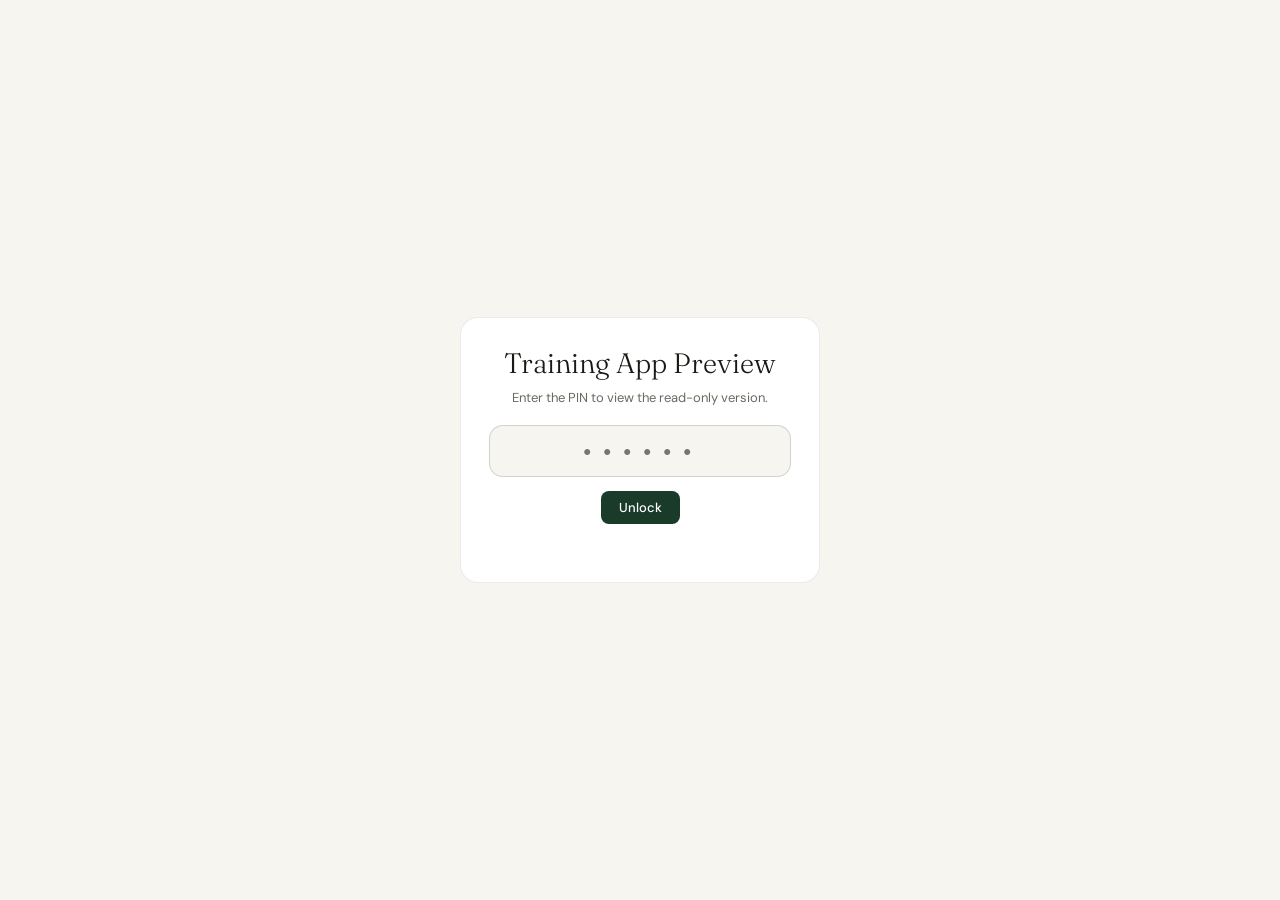
<file: share.html>
<!DOCTYPE html>
<html lang="en">
<head>
  <meta charset="UTF-8" />
  <meta name="viewport" content="width=device-width, initial-scale=1.0" />
  <title>Shared Training View</title>
  <link rel="stylesheet" href="/style.css" />
</head>
<body>
  <div id="share-lock" class="share-lock">
    <div class="share-lock-card">
      <div class="share-lock-title">Training App Preview</div>
      <p class="share-lock-sub">Enter the PIN to view the read-only version.</p>

      <input
        id="share-pin"
        class="share-pin-input"
        type="password"
        inputmode="numeric"
        maxlength="8"
        placeholder="••••••"
        autocomplete="off"
      />

      <button class="btn-primary" onclick="unlockShare()">Unlock</button>

      <div id="share-error" class="share-error"></div>
    </div>
  </div>

  <div id="share-app" style="display:none">
    <main class="main share-main">
      <div id="share-content"></div>
    </main>
  </div>

  <script src="/app.js"></script>
  <script>
    async function unlockShare() {
      const pin = document.getElementById('share-pin').value.trim();
      const error = document.getElementById('share-error');

      error.textContent = '';

      try {
        const res = await fetch('/api/share-login', {
          method: 'POST',
          headers: { 'Content-Type': 'application/json' },
          body: JSON.stringify({ pin })
        });

        if (!res.ok) {
          error.textContent = 'Incorrect PIN.';
          return;
        }

        document.getElementById('share-lock').style.display = 'none';
        document.getElementById('share-app').style.display = 'block';

        await loadAllData();
        renderSharePage();
      } catch (e) {
        error.textContent = 'Could not unlock. Try again.';
      }
    }

    document.getElementById('share-pin').addEventListener('keydown', event => {
      if (event.key === 'Enter') unlockShare();
    });
  </script>
</body>
</html>
</file>
<file: style.css>
@import url('https://fonts.googleapis.com/css2?family=DM+Mono:wght@400;500&family=Fraunces:opsz,wght@9..144,300;9..144,500&family=DM+Sans:wght@300;400;500&display=swap');

:root {
  --bg: #F7F5F0;
  --surface: #FFFFFF;
  --surface2: #F0EDE6;
  --border: rgba(0, 0, 0, 0.08);
  --border-strong: rgba(0, 0, 0, 0.15);
  --text: #1A1916;
  --text-muted: #6B6860;
  --text-faint: #A09E99;
  --accent: #1A3A2A;
  --accent-light: #E1F0E8;
  --blue: #1A3260;
  --blue-light: #E3EAF5;
  --amber: #7A4A10;
  --amber-light: #FDF0DC;
  --red: #8B2020;
  --red-light: #FCEAEA;
  --purple: #3D2B6E;
  --purple-light: #EDEAF8;
  --strava: #FC4C02;
  --strava-light: #FFF3EE;
  --mono: 'DM Mono', monospace;
  --serif: 'Fraunces', serif;
  --sans: 'DM Sans', sans-serif;
}

* {
  box-sizing: border-box;
  margin: 0;
  padding: 0;
}

html,
body {
  height: 100%;
}

body {
  background: var(--bg);
  font-family: var(--sans);
  color: var(--text);
  min-height: 100vh;
}

/* ─────────────────────────────────────────
   APP LAYOUT
   ───────────────────────────────────────── */

.app {
  display: grid;
  grid-template-columns: 220px 1fr;
  min-height: 100vh;
}

.sidebar {
  background: var(--accent);
  color: #fff;
  padding: 2rem 1.5rem;
  position: sticky;
  top: 0;
  height: 100vh;
  overflow-y: auto;
  display: flex;
  flex-direction: column;
}

.main {
  padding: 2.5rem 2rem;
  max-width: 980px;
}

.page {
  display: none;
}

.page.active {
  display: block;
}

/* ─────────────────────────────────────────
   SIDEBAR
   ───────────────────────────────────────── */

.logo {
  font-family: var(--serif);
  font-weight: 300;
  font-size: 20px;
  line-height: 1.2;
  margin-bottom: 0.25rem;
  color: #fff;
}

.logo span {
  font-weight: 500;
}

.logo-sub {
  font-size: 11px;
  letter-spacing: 0.08em;
  text-transform: uppercase;
  color: rgba(255, 255, 255, 0.5);
  margin-bottom: 2rem;
  font-family: var(--mono);
}

.nav-section {
  font-size: 10px;
  letter-spacing: 0.1em;
  text-transform: uppercase;
  color: rgba(255, 255, 255, 0.35);
  margin: 1.5rem 0 0.5rem;
  font-family: var(--mono);
}

.nav-item {
  display: flex;
  align-items: center;
  gap: 10px;
  padding: 8px 10px;
  border-radius: 8px;
  cursor: pointer;
  font-size: 13px;
  color: rgba(255, 255, 255, 0.75);
  transition: all 0.15s;
  margin-bottom: 2px;
  border: none;
  background: none;
  width: 100%;
  text-align: left;
  font-family: var(--sans);
}

.nav-item:hover {
  background: rgba(255, 255, 255, 0.08);
  color: #fff;
}

.nav-item.active {
  background: rgba(255, 255, 255, 0.15);
  color: #fff;
  font-weight: 500;
}

.nav-dot {
  width: 8px;
  height: 8px;
  border-radius: 50%;
  flex-shrink: 0;
}

.sidebar-stats {
  margin-top: auto;
  padding-top: 1.5rem;
  border-top: 1px solid rgba(255, 255, 255, 0.1);
}

.sidebar-stat {
  margin-bottom: 12px;
}

.sidebar-stat-label {
  font-size: 10px;
  letter-spacing: 0.06em;
  text-transform: uppercase;
  color: rgba(255, 255, 255, 0.4);
  font-family: var(--mono);
}

.sidebar-stat-val {
  font-size: 18px;
  font-family: var(--serif);
  font-weight: 300;
  color: #fff;
}

.sidebar-stat-val span {
  font-size: 12px;
  color: rgba(255, 255, 255, 0.5);
  font-family: var(--sans);
}

.sidebar-strava {
  margin-top: 12px;
  padding: 8px 10px;
  background: rgba(252, 76, 2, 0.15);
  border-radius: 8px;
  border: 1px solid rgba(252, 76, 2, 0.3);
}

.sidebar-strava-label {
  font-size: 10px;
  letter-spacing: 0.06em;
  text-transform: uppercase;
  color: rgba(252, 76, 2, 0.8);
  font-family: var(--mono);
  margin-bottom: 2px;
}

.sidebar-strava-status {
  font-size: 12px;
  color: rgba(255, 255, 255, 0.7);
  display: flex;
  align-items: center;
  gap: 6px;
}

.s-dot {
  width: 6px;
  height: 6px;
  border-radius: 50%;
  background: #A09E99;
  flex-shrink: 0;
}

.s-dot.on {
  background: #1D9E75;
}

/* ─────────────────────────────────────────
   TYPE
   ───────────────────────────────────────── */

.page-title {
  font-family: var(--serif);
  font-weight: 300;
  font-size: 32px;
  margin-bottom: 0.25rem;
}

.page-sub {
  font-size: 14px;
  color: var(--text-muted);
  margin-bottom: 2rem;
  line-height: 1.6;
}

.sec-title {
  font-family: var(--serif);
  font-weight: 300;
  font-size: 20px;
  margin: 1.75rem 0 0.5rem;
}

.sec-sub {
  font-size: 13px;
  color: var(--text-muted);
  line-height: 1.65;
  margin-bottom: 1rem;
}

/* ─────────────────────────────────────────
   SHARED UI
   ───────────────────────────────────────── */

.btn-primary {
  padding: 8px 18px;
  background: var(--accent);
  color: #fff;
  border: none;
  border-radius: 8px;
  font-size: 13px;
  cursor: pointer;
  font-family: var(--sans);
  font-weight: 500;
  transition: all 0.15s;
}

.btn-primary:hover {
  background: #0F2318;
}

.btn-primary:disabled {
  opacity: 0.5;
  cursor: default;
}

.btn-secondary {
  padding: 8px 16px;
  background: transparent;
  color: var(--text-muted);
  border: 1px solid var(--border-strong);
  border-radius: 8px;
  font-size: 13px;
  cursor: pointer;
  font-family: var(--sans);
  transition: all 0.15s;
}

.btn-secondary:hover {
  border-color: var(--text);
  color: var(--text);
}

.text-input {
  border: 1px solid var(--border-strong);
  border-radius: 8px;
  padding: 8px 12px;
  font-size: 13px;
  font-family: var(--mono);
  background: var(--bg);
  color: var(--text);
  outline: none;
}

.text-input:focus {
  border-color: var(--accent);
}

.alert {
  border-radius: 10px;
  padding: 14px 16px;
  font-size: 13px;
  line-height: 1.65;
  margin-bottom: 1.25rem;
}

.alert-green {
  background: var(--accent-light);
  border-left: 3px solid var(--accent);
  color: var(--accent);
}

.alert-amber {
  background: var(--amber-light);
  border-left: 3px solid #EF9F27;
  color: var(--amber);
}

.alert-blue {
  background: var(--blue-light);
  border-left: 3px solid #378ADD;
  color: var(--blue);
}

.alert-orange {
  background: var(--strava-light);
  border-left: 3px solid var(--strava);
  color: #7A2800;
}

.info-card,
.setup-card,
.digest-card,
.dash-stat-card,
.side-card {
  background: var(--surface);
  border: 1px solid var(--border);
}

.info-card {
  border-radius: 12px;
  padding: 16px 18px;
}

.setup-card {
  border-radius: 14px;
  padding: 24px;
  margin-bottom: 20px;
}

.info-grid {
  display: grid;
  grid-template-columns: repeat(auto-fill, minmax(220px, 1fr));
  gap: 12px;
  margin-bottom: 1.5rem;
}

.info-card h4 {
  font-size: 13px;
  font-weight: 500;
  margin-bottom: 6px;
}

.info-card p {
  font-size: 13px;
  color: var(--text-muted);
  line-height: 1.65;
}

.progress-bar-wrap {
  margin: 16px 0 8px;
}

.progress-label {
  display: flex;
  justify-content: space-between;
  font-size: 12px;
  color: var(--text-muted);
  margin-bottom: 6px;
}

.progress-bar {
  height: 6px;
  background: var(--surface2);
  border-radius: 3px;
  overflow: hidden;
}

.progress-fill {
  height: 100%;
  background: #1D9E75;
  border-radius: 3px;
  transition: width 0.5s;
}

.sync-btn {
  display: inline-flex;
  align-items: center;
  gap: 6px;
  padding: 7px 14px;
  background: var(--strava);
  color: #fff;
  border: none;
  border-radius: 8px;
  font-size: 12px;
  cursor: pointer;
  font-family: var(--sans);
  font-weight: 500;
  transition: all 0.15s;
}

.sync-btn:hover {
  background: #d43e00;
}

.sync-btn:disabled {
  opacity: 0.5;
  cursor: default;
}

@keyframes spin {
  to {
    transform: rotate(360deg);
  }
}

.spin {
  animation: spin 1s linear infinite;
  display: inline-block;
}

@keyframes blink {
  0%,
  80%,
  100% {
    opacity: 0;
  }

  40% {
    opacity: 1;
  }
}

/* ─────────────────────────────────────────
   DASHBOARD
   ───────────────────────────────────────── */

.dashboard-stack {
  display: flex;
  flex-direction: column;
  gap: 16px;
}

.dashboard-stack .page-sub {
  margin-bottom: 0;
}

.dashboard-stack .digest-card {
  margin-bottom: 0 !important;
}

.dash-grid {
  display: grid;
  grid-template-columns: repeat(auto-fill, minmax(190px, 1fr));
  gap: 12px;
  margin-bottom: 0 !important;
}

.dash-stat-card {
  border-radius: 12px;
  padding: 16px 18px;
}

.dsc-label {
  font-size: 11px;
  font-family: var(--mono);
  color: var(--text-faint);
  text-transform: uppercase;
  letter-spacing: 0.06em;
  margin-bottom: 6px;
}

.dsc-value {
  font-family: var(--serif);
  font-weight: 300;
  font-size: 26px;
  line-height: 1;
}

.dsc-sub {
  font-size: 12px;
  color: var(--text-muted);
  margin-top: 4px;
}

.dsc-race {
  color: var(--red);
}

.digest-card {
  border-radius: 14px;
  padding: 20px;
  margin-bottom: 16px;
}

.digest-header {
  display: flex;
  align-items: center;
  justify-content: space-between;
  gap: 12px;
  margin-bottom: 14px;
}

.digest-title {
  font-family: var(--serif);
  font-weight: 300;
  font-size: 18px;
}

.digest-btn {
  padding: 7px 14px;
  background: var(--accent);
  color: #fff;
  border: none;
  border-radius: 8px;
  font-size: 12px;
  font-family: var(--sans);
  font-weight: 500;
  cursor: pointer;
  display: flex;
  align-items: center;
  gap: 6px;
}

.digest-btn:hover {
  background: #0F2318;
}

.digest-btn:disabled {
  opacity: 0.5;
  cursor: default;
}

.digest-content {
  font-size: 13px;
  color: var(--text-muted);
  line-height: 1.75;
  white-space: pre-wrap;
}

/* Training load */

.load-chart,
.load-chart-v2 {
  width: 100%;
  margin: 8px 0 16px;
}

.load-chart-bars {
  display: flex;
  gap: 3px;
  align-items: flex-end;
  height: 100px;
}

.load-bar-wrap {
  flex: 1;
  display: flex;
  flex-direction: column;
  align-items: center;
  cursor: pointer;
}

.load-bar-wrap:hover .load-bar-planned {
  opacity: 0.8;
}

.load-bar-planned {
  width: 100%;
  border-radius: 3px 3px 0 0;
  transition: all 0.4s;
  min-height: 3px;
  position: relative;
}

.load-bar-actual {
  position: absolute;
  bottom: 0;
  left: 0;
  right: 0;
  border-radius: 3px 3px 0 0;
  opacity: 0.9;
}

.load-bar-label,
.load-bar-km {
  font-size: 9px;
  font-family: var(--mono);
  color: var(--text-faint);
}

.load-bar-label {
  margin-top: 4px;
}

.load-bar-km {
  margin-bottom: 2px;
}

.load-phase-base {
  background: #C5E0D4;
}

.load-phase-build {
  background: #C5D5EF;
}

.load-phase-peak {
  background: #F0DFC5;
}

.load-phase-taper {
  background: #EFC5C5;
}

.load-bar-wrap.is-current .load-bar-planned {
  outline: 2px solid #378ADD;
  outline-offset: 1px;
}

.load-chart-legend {
  display: flex;
  gap: 16px;
  flex-wrap: wrap;
  font-size: 11px;
  color: var(--text-faint);
  font-family: var(--mono);
}

.load-legend-item {
  display: flex;
  align-items: center;
  gap: 5px;
}

.load-legend-dot {
  width: 10px;
  height: 10px;
  border-radius: 2px;
}

/* Trends */

.week-bars {
  display: flex;
  gap: 4px;
  align-items: flex-end;
  height: 60px;
  margin: 8px 0 4px;
}

.week-bar-wrap {
  flex: 1;
  display: flex;
  flex-direction: column;
  align-items: center;
  gap: 3px;
}

.week-bar {
  width: 100%;
  border-radius: 3px 3px 0 0;
  background: var(--surface2);
  transition: height 0.4s;
  min-height: 2px;
}

.week-bar.done {
  background: #1D9E75;
}

.week-bar.current {
  background: #378ADD;
}

.week-bar-label {
  font-size: 9px;
  font-family: var(--mono);
  color: var(--text-faint);
}

.trend-row {
  display: flex;
  align-items: center;
  justify-content: space-between;
  gap: 10px;
  padding: 8px 0;
  border-bottom: 1px solid var(--border);
  font-size: 13px;
}

.trend-row:last-child {
  border-bottom: none;
}

.trend-label {
  color: var(--text-muted);
}

.trend-val {
  font-family: var(--mono);
  font-weight: 500;
  display: flex;
  align-items: center;
  gap: 8px;
}

.trend-flag {
  font-size: 11px;
  padding: 2px 8px;
  border-radius: 10px;
  font-family: var(--mono);
}

.tf-good {
  background: var(--accent-light);
  color: var(--accent);
}

.tf-warn {
  background: var(--amber-light);
  color: var(--amber);
}

.tf-info {
  background: var(--blue-light);
  color: var(--blue);
}

/* Weekly check-in */

.checkin-grid {
  display: grid;
  grid-template-columns: repeat(auto-fit, minmax(160px, 1fr));
  gap: 10px;
  margin-bottom: 10px;
}

.checkin-field label {
  display: block;
  font-family: var(--mono);
  font-size: 10px;
  letter-spacing: 0.06em;
  text-transform: uppercase;
  color: var(--text-faint);
  margin-bottom: 5px;
}

.checkin-input,
.checkin-notes {
  width: 100%;
  border: 1px solid var(--border);
  background: var(--bg);
  color: var(--text);
  border-radius: 8px;
  font-family: var(--sans);
  font-size: 13px;
}

.checkin-input {
  height: 38px;
  padding: 0 10px;
}

.checkin-notes {
  resize: vertical;
  min-height: 44px;
  padding: 10px;
  line-height: 1.4;
}

.checkin-input:focus,
.checkin-notes:focus {
  outline: none;
  border-color: var(--accent);
}

/* ─────────────────────────────────────────
   SCHEDULE
   ───────────────────────────────────────── */

.phase-strip {
  display: flex;
  margin-bottom: 2rem;
  border-radius: 10px;
  overflow: hidden;
  border: 1px solid var(--border);
}

.phase-block {
  flex: 1;
  padding: 12px 14px;
  cursor: pointer;
  transition: filter 0.15s;
}

.phase-block:hover {
  filter: brightness(0.95);
}

.ph-label {
  font-size: 10px;
  letter-spacing: 0.08em;
  text-transform: uppercase;
  font-family: var(--mono);
  opacity: 0.7;
  margin-bottom: 2px;
}

.ph-name {
  font-size: 13px;
  font-weight: 500;
}

.ph-wks {
  font-size: 11px;
  opacity: 0.65;
}

.ph-base {
  background: #E1F0E8;
  color: #1A3A2A;
}

.ph-build {
  background: #E3EAF5;
  color: #1A3260;
}

.ph-peak {
  background: #FDF0DC;
  color: #7A4A10;
}

.ph-taper {
  background: #FCEAEA;
  color: #8B2020;
}

.week-filter {
  display: flex;
  gap: 6px;
  flex-wrap: wrap;
  margin-bottom: 1.25rem;
}

.filter-btn {
  padding: 5px 14px;
  border: 1px solid var(--border-strong);
  border-radius: 20px;
  background: transparent;
  font-size: 12px;
  cursor: pointer;
  color: var(--text-muted);
  transition: all 0.15s;
  font-family: var(--sans);
}

.filter-btn:hover,
.filter-btn.active {
  background: var(--text);
  color: #fff;
  border-color: var(--text);
}

.week-card {
  background: var(--surface);
  border: 1px solid var(--border);
  border-radius: 12px;
  margin-bottom: 10px;
  overflow: hidden;
}

.week-card.current-week {
  border: 2px solid #1D9E75;
}

.week-header {
  display: flex;
  align-items: center;
  justify-content: space-between;
  gap: 12px;
  padding: 14px 18px;
  cursor: pointer;
  transition: background 0.15s;
}

.week-header:hover {
  background: var(--surface2);
}

.week-left {
  display: flex;
  align-items: center;
  gap: 12px;
  flex-wrap: wrap;
}

.week-num {
  font-family: var(--mono);
  font-size: 12px;
  color: var(--text-faint);
  min-width: 48px;
}

.week-title {
  font-size: 14px;
  font-weight: 500;
}

.phase-pill {
  font-size: 10px;
  font-weight: 500;
  padding: 3px 9px;
  border-radius: 20px;
  letter-spacing: 0.04em;
  text-transform: uppercase;
  font-family: var(--mono);
}

.pill-base {
  background: var(--accent-light);
  color: var(--accent);
}

.pill-build {
  background: var(--blue-light);
  color: var(--blue);
}

.pill-peak {
  background: var(--amber-light);
  color: var(--amber);
}

.pill-taper {
  background: var(--red-light);
  color: var(--red);
}

.current-badge {
  font-size: 10px;
  font-weight: 500;
  padding: 3px 9px;
  border-radius: 20px;
  background: #1D9E75;
  color: #fff;
  font-family: var(--mono);
}

.week-right {
  display: flex;
  align-items: center;
  gap: 16px;
}

.week-km {
  font-family: var(--mono);
  font-size: 13px;
  color: var(--text-muted);
}

.week-chevron {
  font-size: 10px;
  color: var(--text-faint);
  transition: transform 0.2s;
}

.week-chevron.open {
  transform: rotate(180deg);
}

.week-body {
  display: none;
  padding: 0 18px 16px;
  border-top: 1px solid var(--border);
}

.week-body.open {
  display: block;
}

.week-note {
  font-size: 13px;
  color: var(--text-muted);
  line-height: 1.6;
  padding: 12px 0 10px;
}

.hamstring-alert {
  background: #FDF0DC;
  border-left: 3px solid #EF9F27;
  border-radius: 0 8px 8px 0;
  padding: 10px 14px;
  font-size: 12px;
  color: #7A4A10;
  line-height: 1.6;
  margin-bottom: 12px;
}

.day-grid {
  display: grid;
  grid-template-columns: repeat(auto-fill, minmax(155px, 1fr));
  gap: 8px;
}

.day-card {
  border: 1px solid var(--border);
  border-radius: 8px;
  padding: 10px 12px;
  position: relative;
}

.day-card.rest-card {
  opacity: 0.4;
}

.day-name {
  font-size: 10px;
  letter-spacing: 0.08em;
  text-transform: uppercase;
  color: var(--text-faint);
  font-family: var(--mono);
  margin-bottom: 4px;
}

.day-type {
  font-size: 13px;
  font-weight: 500;
  display: flex;
  align-items: center;
  gap: 6px;
  margin-bottom: 3px;
}

.day-detail {
  font-size: 12px;
  color: var(--text-muted);
  line-height: 1.5;
}

.dot {
  width: 7px;
  height: 7px;
  border-radius: 50%;
  flex-shrink: 0;
}

.d-easy {
  background: #1D9E75;
}

.d-moderate {
  background: #378ADD;
}

.d-hard {
  background: #EF9F27;
}

.d-race {
  background: #E24B4A;
}

.d-rest {
  background: #C0BFBA;
}

.d-strength {
  background: #7F77DD;
}

.brief-btn {
  margin-top: 8px;
  width: 100%;
  padding: 5px 10px;
  background: var(--accent-light);
  border: 1px solid rgba(26, 58, 42, 0.2);
  border-radius: 6px;
  font-size: 11px;
  color: var(--accent);
  cursor: pointer;
  font-family: var(--sans);
  font-weight: 500;
  transition: all 0.15s;
}

.brief-btn:hover {
  background: var(--accent);
  color: #fff;
}

.activity-overlay {
  margin-top: 8px;
  padding: 7px 9px;
  border-radius: 6px;
  font-size: 11px;
  border-left: 2px solid var(--strava);
  background: var(--strava-light);
}

.activity-overlay.match-great {
  border-left-color: #1D9E75;
  background: var(--accent-light);
}

.activity-overlay.match-warn {
  border-left-color: #EF9F27;
  background: var(--amber-light);
}

.activity-overlay.match-miss {
  border-left-color: #E24B4A;
  background: var(--red-light);
}

.ao-label {
  font-family: var(--mono);
  font-size: 10px;
  color: var(--strava);
  font-weight: 500;
  margin-bottom: 3px;
}

.activity-overlay.match-great .ao-label {
  color: #1D9E75;
}

.activity-overlay.match-warn .ao-label {
  color: #7A4A10;
}

.activity-overlay.match-miss .ao-label {
  color: var(--red);
}

.week-summary-bar {
  display: flex;
  gap: 16px;
  padding: 10px 0 8px;
  font-size: 12px;
  color: var(--text-muted);
  border-top: 1px solid var(--border);
  margin-top: 12px;
  flex-wrap: wrap;
}

.wsb-item {
  display: flex;
  align-items: center;
  gap: 5px;
  font-family: var(--mono);
}

.wsb-val {
  color: var(--text);
  font-weight: 500;
}

/* ─────────────────────────────────────────
   COACH
   ───────────────────────────────────────── */

.coach-layout {
  display: grid;
  grid-template-columns: 1fr 320px;
  gap: 20px;
  height: calc(100vh - 120px);
}

.chat-panel {
  background: var(--surface);
  border: 1px solid var(--border);
  border-radius: 14px;
  display: flex;
  flex-direction: column;
  overflow: hidden;
}

.chat-header {
  padding: 16px 20px;
  border-bottom: 1px solid var(--border);
  display: flex;
  align-items: center;
  gap: 12px;
}

.coach-avatar {
  width: 36px;
  height: 36px;
  border-radius: 50%;
  background: var(--accent);
  display: flex;
  align-items: center;
  justify-content: center;
  font-family: var(--serif);
  font-size: 14px;
  color: #fff;
  flex-shrink: 0;
}

.coach-name {
  font-size: 14px;
  font-weight: 500;
}

.coach-status {
  font-size: 12px;
  color: var(--text-muted);
}

.coach-status span {
  color: #1D9E75;
}

.chat-messages {
  flex: 1;
  overflow-y: auto;
  padding: 16px;
  display: flex;
  flex-direction: column;
  gap: 12px;
}

.msg {
  max-width: 85%;
}

.msg-coach {
  align-self: flex-start;
}

.msg-user {
  align-self: flex-end;
}

.msg-bubble {
  padding: 10px 14px;
  border-radius: 12px;
  font-size: 13px;
  line-height: 1.6;
}

.msg-coach .msg-bubble {
  background: var(--surface2);
  border-bottom-left-radius: 4px;
}

.msg-user .msg-bubble {
  background: var(--accent);
  color: #fff;
  border-bottom-right-radius: 4px;
}

.msg-label {
  font-size: 11px;
  color: var(--text-faint);
  margin-bottom: 3px;
  font-family: var(--mono);
}

.msg-user .msg-label {
  text-align: right;
}

.chat-input-area {
  padding: 12px 16px;
  border-top: 1px solid var(--border);
  display: flex;
  gap: 8px;
  align-items: flex-end;
}

.chat-input {
  flex: 1;
  border: 1px solid var(--border-strong);
  border-radius: 10px;
  padding: 10px 14px;
  font-size: 13px;
  font-family: var(--sans);
  color: var(--text);
  background: var(--bg);
  resize: none;
  min-height: 40px;
  max-height: 120px;
  outline: none;
}

.chat-input:focus {
  border-color: var(--accent);
}

.send-btn {
  padding: 10px 16px;
  background: var(--accent);
  color: #fff;
  border: none;
  border-radius: 10px;
  cursor: pointer;
  font-size: 13px;
  font-family: var(--sans);
  font-weight: 500;
  transition: all 0.15s;
  flex-shrink: 0;
}

.send-btn:hover {
  background: #0F2318;
}

.send-btn:disabled {
  opacity: 0.5;
  cursor: default;
}

.quick-prompts {
  padding: 8px 16px 0;
  display: flex;
  gap: 6px;
  flex-wrap: wrap;
}

.qp-btn {
  padding: 5px 12px;
  background: var(--bg);
  border: 1px solid var(--border-strong);
  border-radius: 20px;
  font-size: 12px;
  color: var(--text-muted);
  cursor: pointer;
  font-family: var(--sans);
  transition: all 0.15s;
  white-space: nowrap;
}

.qp-btn:hover {
  border-color: var(--accent);
  color: var(--accent);
  background: var(--accent-light);
}

.coach-side {
  display: flex;
  flex-direction: column;
  gap: 14px;
  overflow-y: auto;
}

.side-card {
  border-radius: 12px;
  padding: 16px;
}

.side-card-title {
  font-size: 11px;
  font-weight: 500;
  letter-spacing: 0.06em;
  text-transform: uppercase;
  font-family: var(--mono);
  color: var(--text-faint);
  margin-bottom: 12px;
}

.today-session {
  padding: 12px;
  background: var(--accent-light);
  border-radius: 8px;
  border-left: 3px solid var(--accent);
}

.today-session .ts-day {
  font-size: 11px;
  font-family: var(--mono);
  color: var(--accent);
  margin-bottom: 2px;
}

.today-session .ts-type {
  font-size: 14px;
  font-weight: 500;
  color: var(--accent);
}

.today-session .ts-detail {
  font-size: 12px;
  color: #3A6A4A;
  margin-top: 3px;
  line-height: 1.5;
}

.stat-row {
  display: flex;
  justify-content: space-between;
  align-items: baseline;
  padding: 6px 0;
  border-bottom: 1px solid var(--border);
  font-size: 13px;
}

.stat-row:last-child {
  border-bottom: none;
}

.stat-label {
  color: var(--text-muted);
  font-size: 12px;
}

.stat-val {
  font-family: var(--mono);
  font-weight: 500;
  font-size: 13px;
}

.stat-good {
  color: #1D9E75;
}

.stat-warn {
  color: #EF9F27;
}

.thinking {
  display: flex;
  align-items: center;
  gap: 6px;
  padding: 10px 14px;
  background: var(--surface2);
  border-radius: 12px;
  border-bottom-left-radius: 4px;
  font-size: 13px;
  color: var(--text-muted);
}

.thinking-dots span {
  animation: blink 1.4s infinite both;
  display: inline-block;
}

.thinking-dots span:nth-child(2) {
  animation-delay: 0.2s;
}

.thinking-dots span:nth-child(3) {
  animation-delay: 0.4s;
}

/* ─────────────────────────────────────────
   ACTIVITIES
   ───────────────────────────────────────── */

.connection-status {
  display: flex;
  align-items: center;
  gap: 8px;
  font-size: 13px;
  padding: 10px 14px;
  border-radius: 8px;
  margin-top: 8px;
}

.cs-connected {
  background: var(--accent-light);
  color: var(--accent);
}

.cs-disconnected {
  background: var(--surface2);
  color: var(--text-muted);
}

.status-dot {
  width: 8px;
  height: 8px;
  border-radius: 50%;
  flex-shrink: 0;
}

.sd-on {
  background: #1D9E75;
}

.sd-off {
  background: var(--text-faint);
}

#activities-list {
  display: grid;
  gap: 16px;
}

.activity-card {
  position: relative;
  background: var(--surface);
  border: 1px solid var(--border);
  border-radius: 16px;
  padding: 0;
  overflow: hidden;
}

.activity-card-header {
  display: grid;
  grid-template-columns: 44px 1fr auto;
  gap: 14px;
  align-items: start;
  padding: 16px 18px 14px;
  cursor: pointer;
  user-select: none;
}

.act-icon {
  width: 44px;
  height: 44px;
  border-radius: 12px;
  background: linear-gradient(135deg, #FFF5EE 0%, #FFE8D6 100%);
  display: flex;
  align-items: center;
  justify-content: center;
  font-size: 20px;
  flex-shrink: 0;
  box-shadow: 0 1px 3px rgba(0,0,0,0.08);
}

.activity-card-main {
  min-width: 0;
}

.act-name {
  font-size: 15px;
  line-height: 1.3;
  font-weight: 600;
  color: var(--text);
  margin-bottom: 1px;
}

.act-meta {
  font-size: 11px;
  color: var(--text-faint);
  font-family: var(--mono);
}

.activity-badges {
  display: flex;
  align-items: center;
  flex-wrap: wrap;
  gap: 8px;
  margin-top: 9px;
}

.match-badge {
  display: inline-flex;
  align-items: center;
  gap: 4px;
  padding: 3px 9px;
  border-radius: 999px;
  font-size: 10px;
  font-family: var(--mono);
  font-weight: 600;
  letter-spacing: 0.02em;
}

.mb-great {
  background: var(--accent-light);
  color: var(--accent);
}

.mb-ok {
  background: var(--amber-light);
  color: var(--amber);
}

.mb-miss {
  background: var(--red-light);
  color: var(--red);
}

.mb-unmatched {
  background: var(--surface2);
  color: var(--text-faint);
}

.input-row {
  display: flex;
  gap: 8px;
  margin-top: 8px;
  flex-wrap: wrap;
}

.run-note-input {
  width: 100%;
  border: 1px solid var(--border-strong);
  border-radius: 6px;
  padding: 6px 9px;
  font-size: 12px;
  font-family: var(--sans);
  background: var(--bg);
  color: var(--text);
  outline: none;
  resize: none;
  line-height: 1.5;
  margin-top: 8px;
}

.run-note-input:focus {
  border-color: var(--accent);
}

.run-note-saved {
  font-size: 10px;
  color: #1D9E75;
  font-family: var(--mono);
  margin-top: 3px;
  opacity: 0;
  transition: opacity 0.3s;
}

.run-note-saved.show {
  opacity: 1;
}

/* Activity metrics — compact stat row */
.activity-metrics {
  display: grid;
  grid-template-columns: repeat(4, minmax(0, 1fr));
  gap: 8px;
  padding: 14px 16px;
  background: #F7F5F0;
  border-top: 1px solid var(--border);
  border-bottom: 1px solid var(--border);
}
.activity-metric {
  min-width: 0;
  background: var(--surface);
  border-radius: 10px;
  padding: 11px 13px;
  box-shadow: 0 1px 2px rgba(0,0,0,0.05);
}
.activity-metric-label {
  font-family: var(--mono);
  font-size: 9px;
  letter-spacing: 0.07em;
  text-transform: uppercase;
  color: var(--text-faint);
  margin-bottom: 5px;
}
.activity-metric-value {
  font-family: var(--serif);
  font-size: 24px;
  font-weight: 300;
  color: var(--text);
  line-height: 1;
  white-space: nowrap;
}
.activity-metric-value span,
.activity-metric-value small {
  font-family: var(--sans);
  font-size: 12px;
  color: var(--text-muted);
  margin-left: 2px;
}
.act-summary-line {
  font-size: 14px;
  font-family: var(--mono);
  color: var(--text);
  font-weight: 600;
  margin-top: 2px;
  letter-spacing: -0.01em;
}
.activity-card-body { border-top: 1px solid var(--border); }
.act-card-right { display: flex; flex-direction: column; align-items: flex-end; gap: 8px; padding-top: 2px; }
.act-expand-icon {
  font-size: 16px;
  color: var(--text-faint);
  line-height: 1;
  width: 24px;
  height: 24px;
  display: flex;
  align-items: center;
  justify-content: center;
  background: var(--surface2);
  border-radius: 50%;
  flex-shrink: 0;
}

/* Activity debrief */

.activity-debrief {
  margin: 18px 22px 0;
  border-radius: 14px;
  border: 1px solid var(--border);
  padding: 16px 18px;
}

.activity-debrief.ad-confirmed {
  background: var(--accent-light);
  border-color: rgba(26, 58, 42, 0.18);
}

.activity-debrief.ad-empty {
  display: flex;
  align-items: center;
  justify-content: space-between;
  gap: 16px;
  background: var(--bg);
  color: var(--text-muted);
  font-size: 13px;
}

.ad-header {
  display: flex;
  align-items: center;
  justify-content: space-between;
  gap: 12px;
  font-family: var(--mono);
  font-size: 11px;
  color: var(--text-faint);
  text-transform: uppercase;
  letter-spacing: 0.06em;
  margin-bottom: 10px;
}

.ad-confirmed-badge {
  display: inline-flex;
  align-items: center;
  padding: 3px 9px;
  border-radius: 999px;
  background: var(--accent);
  color: #fff;
  font-family: var(--mono);
  font-size: 10px;
  letter-spacing: 0.04em;
  text-transform: uppercase;
}

.ad-session-title {
  font-size: 16px;
  font-weight: 500;
  color: var(--accent);
  margin-bottom: 8px;
}

.ad-summary {
  font-size: 13px;
  color: var(--text);
  line-height: 1.6;
}

.ad-segments {
  display: grid;
  grid-template-columns: repeat(auto-fit, minmax(120px, 1fr));
  gap: 8px;
  margin-top: 12px;
}

.ad-segment {
  background: rgba(255, 255, 255, 0.7);
  border: 1px solid var(--border);
  border-radius: 10px;
  padding: 9px 10px;
}

.ad-seg-label {
  font-size: 10px;
  font-family: var(--mono);
  color: var(--text-faint);
  text-transform: uppercase;
  margin-bottom: 4px;
}

.ad-seg-val {
  font-family: var(--serif);
  font-size: 22px;
  font-weight: 300;
  line-height: 1;
}

.ad-seg-sub {
  font-size: 11px;
  color: var(--text-muted);
  margin-top: 3px;
}

.ad-metrics {
  display: flex;
  flex-wrap: wrap;
  gap: 6px;
  margin-top: 12px;
}

.ad-metrics span {
  font-size: 11px;
  font-family: var(--mono);
  color: var(--accent);
  background: rgba(255, 255, 255, 0.65);
  border: 1px solid rgba(26, 58, 42, 0.08);
  padding: 4px 9px;
  border-radius: 999px;
}

/* Debrief editor */

.debrief-editor {
  margin: 14px 22px 0;
  padding: 16px;
  border: 1px solid var(--border);
  border-radius: 14px;
  background: var(--bg);
}

.debrief-editor-title {
  font-family: var(--mono);
  font-size: 11px;
  letter-spacing: 0.06em;
  text-transform: uppercase;
  color: var(--text-faint);
  margin-bottom: 10px;
}

.debrief-textarea {
  width: 100%;
  min-height: 96px;
  resize: vertical;
  border: 1px solid var(--border-strong);
  border-radius: 10px;
  padding: 10px 12px;
  background: var(--surface);
  color: var(--text);
  font-family: var(--sans);
  font-size: 13px;
  line-height: 1.5;
  outline: none;
}

.debrief-meta-grid,
.debrief-quick-grid {
  display: grid;
  grid-template-columns: repeat(auto-fit, minmax(160px, 1fr));
  gap: 8px;
  margin-top: 10px;
}

.debrief-input {
  height: 38px;
  border: 1px solid var(--border-strong);
  border-radius: 10px;
  padding: 0 10px;
  background: var(--surface);
  color: var(--text);
  font-family: var(--sans);
  font-size: 13px;
  outline: none;
}

.debrief-textarea:focus,
.debrief-input:focus {
  border-color: var(--accent);
}

.debrief-scale-row,
.debrief-scale {
  margin-top: 12px;
}

.debrief-scale {
  border: 1px solid var(--border-strong);
  border-radius: 8px;
  padding: 8px 10px;
  background: var(--surface);
}

.debrief-scale-label {
  font-family: var(--mono);
  font-size: 10px;
  letter-spacing: 0.06em;
  text-transform: uppercase;
  color: var(--text-faint);
  margin-bottom: 7px;
}

.debrief-scale-label span {
  display: block;
  margin-top: 3px;
  font-family: var(--sans);
  font-size: 12px;
  letter-spacing: 0;
  text-transform: none;
  color: var(--text-muted);
}

.debrief-scale-buttons {
  display: flex;
  flex-wrap: wrap;
  gap: 6px;
}

.debrief-scale-btn {
  min-width: 32px;
  height: 30px;
  border: 1px solid var(--border);
  border-radius: 8px;
  background: var(--surface);
  color: var(--text-muted);
  font-family: var(--mono);
  font-size: 12px;
  cursor: pointer;
}

.debrief-scale-btn:hover {
  border-color: var(--accent);
  color: var(--accent);
}

.debrief-scale-btn.active {
  background: var(--accent);
  border-color: var(--accent);
  color: #fff;
}

.debrief-actions {
  display: flex;
  justify-content: flex-end;
  gap: 8px;
  margin-top: 14px;
}

/* Session notes */

.session-log-wrap {
  margin: 18px 22px 22px;
  padding-top: 14px;
  border-top: 1px solid var(--border);
}

.log-entry {
  display: flex;
  gap: 10px;
  padding: 8px 0;
  border-bottom: 1px solid var(--border);
}

.log-entry:last-child {
  border-bottom: none;
}

.log-avatar {
  width: 28px;
  height: 28px;
  border-radius: 50%;
  background: var(--accent);
  color: #fff;
  display: flex;
  align-items: center;
  justify-content: center;
  font-size: 12px;
  font-weight: 600;
  flex-shrink: 0;
  font-family: var(--serif);
}

.log-body {
  flex: 1;
  min-width: 0;
}

.log-meta {
  font-size: 11px;
  color: var(--text-faint);
  font-family: var(--mono);
  margin-bottom: 3px;
}

.log-text {
  font-size: 13px;
  color: var(--text);
  line-height: 1.5;
}

.log-delete {
  font-size: 11px;
  color: var(--text-faint);
  background: none;
  border: none;
  cursor: pointer;
  padding: 2px 4px;
  flex-shrink: 0;
}

.log-delete:hover {
  color: var(--red);
}

.log-empty {
  font-size: 12px;
  color: var(--text-faint);
  font-style: italic;
  padding: 6px 0;
}

.log-input-row {
  display: grid;
  grid-template-columns: 1fr auto;
  gap: 8px;
  align-items: end;
  margin-top: 10px;
}

.log-textarea {
  width: 100%;
  min-height: 40px;
  max-height: 100px;
  resize: none;
  border: 1px solid var(--border-strong);
  border-radius: 10px;
  padding: 9px 11px;
  font-size: 13px;
  font-family: var(--sans);
  background: var(--surface);
  color: var(--text);
  outline: none;
  line-height: 1.5;
}

.log-textarea:focus {
  border-color: var(--accent);
}

.log-submit {
  min-height: 40px;
  padding: 8px 14px;
  background: var(--accent);
  color: #fff;
  border: none;
  border-radius: 10px;
  font-size: 12px;
  font-family: var(--sans);
  font-weight: 500;
  cursor: pointer;
  white-space: nowrap;
}

.log-submit:hover {
  background: #0F2318;
}

.log-submit:disabled {
  opacity: 0.5;
  cursor: default;
}

/* ─────────────────────────────────────────
   STRENGTH
   ───────────────────────────────────────── */

.strength-tracker {
  background: var(--surface);
  border: 1px solid var(--border);
  border-radius: 14px;
  padding: 20px;
  margin-bottom: 24px;
}

.st-header {
  display: flex;
  align-items: center;
  justify-content: space-between;
  margin-bottom: 16px;
}

.st-exercise {
  border: 1px solid var(--border);
  border-radius: 10px;
  margin-bottom: 10px;
  overflow: hidden;
}

.st-ex-header {
  display: flex;
  align-items: center;
  justify-content: space-between;
  padding: 10px 14px;
  background: var(--surface2);
  cursor: pointer;
}

.st-ex-name {
  font-size: 13px;
  font-weight: 500;
}

.st-ex-target {
  font-size: 11px;
  color: var(--text-muted);
  font-family: var(--mono);
}

.st-ex-body {
  padding: 12px 14px;
  display: none;
}

.st-ex-body.open {
  display: block;
}

.st-set-row {
  display: grid;
  grid-template-columns: 28px 1fr 1fr 1fr;
  gap: 8px;
  align-items: center;
  margin-bottom: 8px;
}

.st-set-label {
  font-size: 11px;
  font-family: var(--mono);
  color: var(--text-faint);
  text-align: center;
}

.st-input {
  border: 1px solid var(--border-strong);
  border-radius: 6px;
  padding: 6px 8px;
  font-size: 13px;
  font-family: var(--mono);
  background: var(--bg);
  color: var(--text);
  outline: none;
  width: 100%;
  text-align: center;
}

.st-input:focus {
  border-color: var(--accent);
}

.st-col-label {
  font-size: 10px;
  color: var(--text-faint);
  text-align: center;
  letter-spacing: 0.05em;
  text-transform: uppercase;
  font-family: var(--mono);
}

.st-notes {
  width: 100%;
  border: 1px solid var(--border-strong);
  border-radius: 6px;
  padding: 7px 10px;
  font-size: 12px;
  font-family: var(--sans);
  background: var(--bg);
  color: var(--text);
  outline: none;
  resize: none;
  margin-top: 4px;
}

.st-notes:focus {
  border-color: var(--accent);
}

.st-saved {
  font-size: 11px;
  color: #1D9E75;
  font-family: var(--mono);
  opacity: 0;
  transition: opacity 0.3s;
}

.st-saved.show {
  opacity: 1;
}

.st-complete-btn {
  width: 100%;
  margin-top: 12px;
  padding: 10px;
  background: var(--accent);
  color: #fff;
  border: none;
  border-radius: 8px;
  font-size: 13px;
  font-weight: 500;
  cursor: pointer;
  font-family: var(--sans);
  transition: all 0.15s;
}

.st-complete-btn:hover {
  background: #0F2318;
}

.st-hist-entry {
  background: var(--surface2);
  border-radius: 8px;
  margin-bottom: 8px;
  overflow: hidden;
}

.st-hist-header {
  display: flex;
  align-items: center;
  justify-content: space-between;
  padding: 10px 14px;
  cursor: pointer;
}

.st-hist-header:hover {
  background: rgba(0, 0, 0, 0.04);
}

.st-hist-date {
  font-family: var(--mono);
  color: var(--text-faint);
  font-size: 11px;
}

.st-hist-summary {
  font-size: 12px;
  color: var(--text-muted);
  margin-top: 2px;
}

.st-hist-body {
  display: none;
  padding: 0 14px 12px;
  border-top: 1px solid var(--border);
}

.st-hist-body.open {
  display: block;
}

.st-hist-ex {
  margin-top: 10px;
}

.st-hist-ex-name {
  font-size: 12px;
  font-weight: 500;
  margin-bottom: 4px;
}

.st-hist-sets {
  display: flex;
  gap: 6px;
  flex-wrap: wrap;
  margin-bottom: 4px;
}

.st-hist-set {
  background: var(--surface);
  border: 1px solid var(--border);
  border-radius: 6px;
  padding: 4px 8px;
  font-size: 11px;
  font-family: var(--mono);
}

.st-hist-note {
  font-size: 11px;
  color: var(--text-muted);
  font-style: italic;
  margin-top: 2px;
}

.st-hist-delete {
  font-size: 11px;
  color: var(--red);
  background: none;
  border: none;
  cursor: pointer;
  padding: 2px 6px;
}

.hsring-badge {
  display: inline-block;
  font-size: 10px;
  background: #FDF0DC;
  color: #7A4A10;
  padding: 2px 8px;
  border-radius: 10px;
  font-family: var(--mono);
  margin-left: 6px;
  vertical-align: middle;
}

.exercise-list {
  display: flex;
  flex-direction: column;
  gap: 8px;
  margin-bottom: 1.5rem;
}

.exercise-row {
  background: var(--surface);
  border: 1px solid var(--border);
  border-radius: 10px;
  padding: 14px 16px;
  display: grid;
  grid-template-columns: 1fr 130px 1fr;
  gap: 12px;
  align-items: start;
}

.exercise-name {
  font-size: 13px;
  font-weight: 500;
}

.exercise-sets {
  font-family: var(--mono);
  font-size: 12px;
  color: var(--text-muted);
}

.exercise-why {
  font-size: 12px;
  color: var(--text-muted);
  line-height: 1.5;
}

/* ─────────────────────────────────────────
   MEALS
   ───────────────────────────────────────── */

.meal-input-card {
  background: var(--surface);
  border: 1px solid var(--border);
  border-radius: 14px;
  padding: 20px;
  margin-bottom: 16px;
}

.meal-tabs {
  display: flex;
  gap: 4px;
  margin-bottom: 16px;
  background: var(--surface2);
  border-radius: 8px;
  padding: 3px;
}

.meal-tab {
  flex: 1;
  padding: 7px;
  text-align: center;
  border: none;
  background: transparent;
  font-size: 12px;
  font-family: var(--sans);
  color: var(--text-muted);
  border-radius: 6px;
  cursor: pointer;
  transition: all 0.15s;
}

.meal-tab.active {
  background: var(--surface);
  color: var(--text);
  font-weight: 500;
  box-shadow: 0 1px 3px rgba(0, 0, 0, 0.1);
}

.meal-textarea {
  width: 100%;
  border: 1px solid var(--border-strong);
  border-radius: 8px;
  padding: 10px 12px;
  font-size: 13px;
  font-family: var(--sans);
  background: var(--bg);
  color: var(--text);
  outline: none;
  resize: none;
  line-height: 1.5;
  margin-bottom: 8px;
}

.meal-textarea:focus {
  border-color: var(--accent);
}

.meal-log-btn {
  padding: 10px 20px;
  background: var(--accent);
  color: #fff;
  border: none;
  border-radius: 8px;
  font-size: 13px;
  font-family: var(--sans);
  font-weight: 500;
  cursor: pointer;
  transition: all 0.15s;
}

.meal-log-btn:hover {
  background: #0F2318;
}

.meal-log-btn:disabled {
  opacity: 0.5;
  cursor: default;
}

.macro-bars {
  display: grid;
  grid-template-columns: 1fr 1fr 1fr;
  gap: 12px;
  margin-bottom: 8px;
}

.macro-bar-label {
  display: flex;
  justify-content: space-between;
  font-size: 11px;
  color: var(--text-muted);
  margin-bottom: 4px;
}

.macro-bar-label span:last-child {
  font-family: var(--mono);
  font-weight: 500;
  color: var(--text);
}

.macro-bar-track {
  height: 6px;
  background: var(--surface2);
  border-radius: 3px;
  overflow: hidden;
}

.macro-bar-fill {
  height: 100%;
  border-radius: 3px;
  transition: width 0.5s;
}

.mbf-protein {
  background: #1D9E75;
}

.mbf-carbs {
  background: #378ADD;
}

.mbf-fat {
  background: #EF9F27;
}

.meal-entry {
  background: var(--surface2);
  border-radius: 10px;
  margin-bottom: 8px;
  overflow: hidden;
}

.meal-entry-header {
  display: flex;
  align-items: center;
  gap: 8px;
  padding: 10px 14px;
}

.meal-entry-time {
  font-size: 10px;
  font-family: var(--mono);
  color: var(--text-faint);
}

.meal-entry-type {
  font-size: 11px;
  padding: 2px 8px;
  border-radius: 10px;
  font-family: var(--mono);
  font-weight: 500;
}

.met-breakfast {
  background: var(--amber-light);
  color: var(--amber);
}

.met-lunch {
  background: var(--blue-light);
  color: var(--blue);
}

.met-dinner {
  background: var(--accent-light);
  color: var(--accent);
}

.met-snack {
  background: var(--purple-light);
  color: var(--purple);
}

.meal-entry-text {
  font-size: 13px;
  padding: 0 14px 6px;
}

.meal-entry-macros {
  display: flex;
  gap: 14px;
  padding: 6px 14px 10px;
  font-size: 11px;
  font-family: var(--mono);
  color: var(--text-muted);
  border-top: 1px solid var(--border);
  flex-wrap: wrap;
}

.meal-delete {
  margin-left: auto;
  font-size: 11px;
  color: var(--text-faint);
  background: none;
  border: none;
  cursor: pointer;
}

.meal-delete:hover {
  color: var(--red);
}

.parsing-indicator {
  font-size: 12px;
  color: var(--text-faint);
  font-style: italic;
  padding: 4px 0;
}

/* ─────────────────────────────────────────
   TABLES / REFERENCE
   ───────────────────────────────────────── */

.data-table {
  width: 100%;
  border-collapse: collapse;
  font-size: 13px;
  margin-bottom: 1.5rem;
}

.data-table th {
  text-align: left;
  font-weight: 500;
  font-size: 11px;
  letter-spacing: 0.06em;
  text-transform: uppercase;
  font-family: var(--mono);
  color: var(--text-faint);
  padding: 8px 14px;
  border-bottom: 1px solid var(--border);
  background: var(--surface2);
}

.data-table td {
  padding: 11px 14px;
  border-bottom: 1px solid var(--border);
}

.data-table tr:last-child td {
  border-bottom: none;
}

.data-table tr:hover td {
  background: var(--surface2);
}

.pace-val {
  font-family: var(--mono);
  font-weight: 500;
}

.table-scroll {
  overflow-x: auto;
  -webkit-overflow-scrolling: touch;
  margin-bottom: 1.5rem;
}

.table-scroll .data-table {
  margin-bottom: 0;
  min-width: 500px;
}

.timeline {
  display: flex;
  flex-direction: column;
  gap: 0;
  position: relative;
  padding-left: 28px;
}

.timeline::before {
  content: '';
  position: absolute;
  left: 8px;
  top: 8px;
  bottom: 8px;
  width: 1px;
  background: var(--border);
}

.tl-item {
  position: relative;
  padding-bottom: 20px;
}

.tl-dot {
  position: absolute;
  left: -24px;
  top: 4px;
  width: 10px;
  height: 10px;
  border-radius: 50%;
  border: 2px solid var(--surface);
}

.tl-title {
  font-size: 13px;
  font-weight: 500;
  margin-bottom: 3px;
}

.tl-body {
  font-size: 13px;
  color: var(--text-muted);
  line-height: 1.6;
}

.mobile-more-btn {
  display: none;
}

.tab-icon {
  display: none;
}

/* ─────────────────────────────────────────
   RESPONSIVE
   ───────────────────────────────────────── */

@media (max-width: 900px) {
  .coach-layout {
    grid-template-columns: 1fr;
    height: auto;
  }

  .chat-panel {
    height: 65vh;
  }

  .coach-side {
    display: grid;
    grid-template-columns: 1fr 1fr;
  }
}

@media (max-width: 700px) {
  html,
  body {
    overflow-x: hidden;
  }

  .app {
    display: block;
    min-height: 100vh;
  }

  .sidebar {
    position: fixed;
    bottom: 0;
    left: 0;
    right: 0;
    top: auto;
    height: 60px;
    display: flex;
    flex-direction: row;
    align-items: stretch;
    padding: 0;
    overflow: hidden;
    z-index: 1000;
    background: rgba(20, 45, 30, 0.97);
    border-top: 1px solid rgba(255, 255, 255, 0.08);
    box-shadow: 0 -4px 24px rgba(0, 0, 0, 0.25);
    backdrop-filter: blur(12px);
    -webkit-backdrop-filter: blur(12px);
  }

  .logo,
  .logo-sub,
  .nav-section,
  .sidebar-stats,
  .sidebar-strava {
    display: none !important;
  }

  .nav-item {
    flex: 1;
    flex-direction: column;
    align-items: center;
    justify-content: center;
    padding: 6px 4px 8px;
    gap: 3px;
    font-size: 10px;
    font-weight: 400;
    letter-spacing: 0.01em;
    border-radius: 0;
    margin-bottom: 0;
    color: rgba(255, 255, 255, 0.4);
    text-align: center;
    border: none;
    background: none;
    transition: color 0.15s;
    position: relative;
  }

  .nav-item.active {
    color: #fff;
    font-weight: 600;
  }

  .nav-item.active::after {
    content: '';
    position: absolute;
    top: 5px;
    left: 50%;
    transform: translateX(-50%);
    width: 4px;
    height: 4px;
    border-radius: 50%;
    background: #1D9E75;
  }

  .nav-item::before {
    display: none;
  }

  .tab-icon {
    width: 22px;
    height: 22px;
    display: block;
    margin: 0 auto;
    opacity: 0.45;
    transition: opacity 0.15s;
    flex-shrink: 0;
  }

  .nav-item.active .tab-icon {
    opacity: 1;
  }

  .nav-item[onclick*="paces"],
  .nav-item[onclick*="meals"],
  .nav-item[onclick*="nutrition"],
  .nav-item[onclick*="methodology"],
  .nav-item[onclick*="hamstring"],
  .nav-section {
    display: none !important;
  }

  .mobile-more-btn {
    flex: 1;
    display: flex;
    flex-direction: column;
    align-items: center;
    justify-content: center;
    padding: 6px 4px 8px;
    gap: 3px;
    font-size: 10px;
    font-weight: 400;
    border-radius: 0;
    border: none;
    background: none;
    color: rgba(255, 255, 255, 0.4);
    text-align: center;
    font-family: var(--sans);
    cursor: pointer;
    transition: color 0.15s;
  }

  .mobile-more-btn::before {
    display: none;
  }

  .mobile-more-btn.active-section {
    color: #fff;
    font-weight: 600;
  }

  .mobile-more-btn .tab-icon {
    display: block;
  }

  .nav-dot {
    display: none;
  }

  .more-drawer-btn {
    padding: 14px 16px;
    background: var(--surface2);
    border: 1px solid var(--border);
    border-radius: 12px;
    font-size: 14px;
    font-family: var(--sans);
    color: var(--text);
    cursor: pointer;
    text-align: left;
    transition: all 0.15s;
    width: 100%;
  }

  .more-drawer-btn:active {
    background: var(--accent-light);
    border-color: var(--accent);
    color: var(--accent);
  }

  .main {
    padding: 1.25rem 1rem calc(60px + 1.5rem);
    max-width: 100%;
    width: 100%;
  }

  .page-title {
    font-size: 22px;
  }

  .page-sub {
    margin-bottom: 1.5rem;
  }

  .digest-header {
    align-items: flex-start;
  }

  .dash-grid {
    grid-template-columns: 1fr 1fr;
  }

  .phase-strip {
    flex-wrap: wrap;
  }

  .week-header {
    align-items: flex-start;
  }

  .week-left {
    gap: 8px;
  }

  .week-right {
    gap: 8px;
  }

  .day-grid {
    grid-template-columns: 1fr 1fr;
  }

  .info-grid {
    grid-template-columns: 1fr;
  }

  .coach-layout {
    grid-template-columns: 1fr;
  }

  .coach-side {
    grid-template-columns: 1fr;
  }

  .chat-panel {
    height: 55vh;
  }

  .input-row {
    flex-direction: column;
  }

  .macro-bars {
    grid-template-columns: 1fr;
  }

  .exercise-row {
    grid-template-columns: 1fr;
    gap: 6px;
  }

  .st-set-row {
    grid-template-columns: 22px 1fr 1fr 1fr;
    gap: 4px;
  }

  .data-table {
    font-size: 12px;
  }

  .data-table th,
  .data-table td {
    padding: 8px 10px;
  }

  .activity-card-header {
    grid-template-columns: 42px 1fr auto;
    padding: 14px 16px 12px;
  }
  .act-icon { width: 42px; height: 42px; border-radius: 12px; font-size: 20px; }
  .act-name { font-size: 16px; }
  .act-summary-line { font-size: 12px; }
  .activity-metrics {
    grid-template-columns: repeat(2, minmax(0, 1fr));
    padding: 14px 16px;
  }
  .activity-metric { padding: 10px; }
  .activity-metric-value { font-size: 23px; }

  .activity-debrief,
  .debrief-editor,
  .session-log-wrap {
    margin-left: 14px;
    margin-right: 16px;
  }

  .activity-debrief.ad-empty {
    flex-direction: column;
    align-items: stretch;
  }

  .log-input-row {
    grid-template-columns: 1fr;
  }

  .log-submit {
    width: 100%;
  }
}

@supports (padding-bottom: env(safe-area-inset-bottom)) {
  @media (max-width: 700px) {
    .sidebar {
      height: calc(60px + env(safe-area-inset-bottom));
      padding-bottom: env(safe-area-inset-bottom);
    }

    .main {
      padding-bottom: calc(60px + env(safe-area-inset-bottom) + 1.5rem);
    }
  }
}

/* ─────────────────────────────────────────
   SCROLLBARS
   ───────────────────────────────────────── */

::-webkit-scrollbar {
  width: 5px;
}

::-webkit-scrollbar-track {
  background: transparent;
}

::-webkit-scrollbar-thumb {
  background: var(--border-strong);
  border-radius: 3px;
}

.share-lock {
  min-height: 100vh;
  display: grid;
  place-items: center;
  padding: 24px;
  background: var(--bg);
}

.share-lock-card {
  width: 100%;
  max-width: 360px;
  background: var(--surface);
  border: 1px solid var(--border);
  border-radius: 18px;
  padding: 28px;
  text-align: center;
}

.share-lock-title {
  font-family: var(--serif);
  font-size: 28px;
  font-weight: 300;
  margin-bottom: 8px;
}

.share-lock-sub {
  font-size: 13px;
  line-height: 1.5;
  color: var(--text-muted);
  margin-bottom: 18px;
}

.share-pin-input {
  width: 100%;
  height: 52px;
  border: 1px solid var(--border-strong);
  border-radius: 14px;
  background: var(--bg);
  color: var(--text);
  text-align: center;
  font-family: var(--mono);
  font-size: 24px;
  letter-spacing: 0.25em;
  outline: none;
  margin-bottom: 14px;
}

.share-pin-input:focus {
  border-color: var(--accent);
}

.share-error {
  min-height: 18px;
  margin-top: 12px;
  font-size: 12px;
  color: var(--red);
}

.share-main {
  max-width: 980px;
  margin: 0 auto;
}

/* ── GYM TRACKER ── */
.gym-session-meta {
  display: flex;
  align-items: center;
  gap: 8px;
  flex-wrap: wrap;
  margin-bottom: 16px;
}
.gym-meta-pill {
  font-size: 11px;
  font-family: var(--mono);
  color: var(--text-muted);
  background: var(--bg-card);
  border: 1px solid var(--border);
  border-radius: 20px;
  padding: 3px 10px;
}
.gym-exercise-list {
  display: flex;
  flex-direction: column;
  gap: 10px;
  margin-bottom: 16px;
}
.gym-card {
  background: var(--bg-card);
  border: 1px solid var(--border);
  border-radius: 14px;
  overflow: hidden;
  transition: border-color 0.2s;
}
.gym-card-complete {
  border-color: #1D9E75;
}
.gym-card-header {
  display: flex;
  align-items: center;
  justify-content: space-between;
  padding: 14px 14px 14px 12px;
  cursor: pointer;
  user-select: none;
}
.gym-card-left {
  display: flex;
  align-items: center;
  gap: 12px;
  flex: 1;
  min-width: 0;
}
.gym-card-right {
  display: flex;
  align-items: center;
  gap: 8px;
  flex-shrink: 0;
}
.gym-card-progress-ring {
  position: relative;
  width: 36px;
  height: 36px;
  flex-shrink: 0;
}
.gym-ring-svg {
  width: 36px;
  height: 36px;
}
.gym-ring-label {
  position: absolute;
  inset: 0;
  display: flex;
  align-items: center;
  justify-content: center;
  font-size: 10px;
  font-family: var(--mono);
  color: var(--text-muted);
}
.gym-card-name {
  font-size: 14px;
  font-weight: 500;
  color: var(--text);
  line-height: 1.3;
}
.gym-card-target {
  font-size: 11px;
  color: var(--text-muted);
  font-family: var(--mono);
  margin-top: 2px;
}
.gym-tag {
  display: inline-block;
  font-size: 10px;
  font-family: var(--mono);
  border-radius: 4px;
  padding: 1px 6px;
  margin-left: 6px;
  vertical-align: middle;
}
.gym-tag-hs {
  background: rgba(239,159,39,0.15);
  color: #EF9F27;
}
.gym-chevron {
  font-size: 18px;
  color: var(--text-faint);
  transition: transform 0.2s;
  line-height: 1;
}
.gym-alt-btn {
  font-size: 10px;
  font-family: var(--mono);
  background: var(--bg);
  border: 1px solid var(--border);
  color: var(--text-muted);
  border-radius: 6px;
  padding: 3px 8px;
  cursor: pointer;
}
.gym-alts {
  padding: 0 14px 12px 14px;
  border-top: 1px solid var(--border);
  background: var(--bg);
}
.gym-alts-label {
  font-size: 10px;
  font-family: var(--mono);
  color: var(--text-faint);
  text-transform: uppercase;
  letter-spacing: 0.06em;
  padding: 10px 0 6px;
}
.gym-alt-item {
  font-size: 13px;
  color: var(--accent);
  padding: 6px 0;
  cursor: pointer;
  border-bottom: 1px solid var(--border);
}
.gym-alt-item:last-child { border-bottom: none; }
.gym-card-body {
  display: none;
  padding: 0 14px 14px;
  border-top: 1px solid var(--border);
}
.gym-card-body.open { display: block; }
.gym-why {
  font-size: 12px;
  color: var(--text-muted);
  padding: 10px 0 12px;
  line-height: 1.5;
}
.gym-set-header {
  display: grid;
  grid-template-columns: 24px 1fr 72px 72px 36px;
  gap: 8px;
  padding-bottom: 6px;
  font-size: 10px;
  font-family: var(--mono);
  color: var(--text-faint);
  text-transform: uppercase;
  letter-spacing: 0.05em;
}
.gym-set-row {
  display: grid;
  grid-template-columns: 24px 1fr 72px 72px 36px;
  gap: 8px;
  align-items: center;
  padding: 5px 0;
  border-radius: 8px;
  transition: background 0.15s;
}
.gym-set-done {
  background: rgba(29,158,117,0.07);
}
.gym-set-num {
  font-size: 12px;
  font-family: var(--mono);
  color: var(--text-faint);
  text-align: center;
}
.gym-set-prev {
  font-size: 11px;
  color: var(--text-faint);
  font-family: var(--mono);
}
.gym-input {
  background: var(--bg);
  border: 1px solid var(--border);
  border-radius: 8px;
  color: var(--text);
  font-size: 14px;
  padding: 6px 8px;
  width: 100%;
  text-align: center;
  outline: none;
  -webkit-appearance: none;
  appearance: none;
}
.gym-input:focus {
  border-color: var(--accent);
}
.gym-set-tick {
  width: 32px;
  height: 32px;
  border-radius: 50%;
  border: 1.5px solid var(--border);
  background: transparent;
  color: var(--text-faint);
  font-size: 14px;
  cursor: pointer;
  display: flex;
  align-items: center;
  justify-content: center;
  transition: all 0.15s;
}
.gym-set-tick.ticked {
  background: #1D9E75;
  border-color: #1D9E75;
  color: #fff;
}
.gym-notes {
  width: 100%;
  margin-top: 10px;
  background: var(--bg);
  border: 1px solid var(--border);
  border-radius: 8px;
  color: var(--text);
  font-size: 13px;
  padding: 8px 10px;
  resize: none;
  outline: none;
  font-family: inherit;
  box-sizing: border-box;
}
.gym-complete-btn {
  width: 100%;
  padding: 14px;
  background: #1D9E75;
  color: #fff;
  border: none;
  border-radius: 12px;
  font-size: 15px;
  font-weight: 600;
  cursor: pointer;
  margin-top: 4px;
  letter-spacing: 0.02em;
}
.gym-complete-btn:active { opacity: 0.85; }

/* ── ACTIVITY SPLITS — visual bar style ── */
.act-refresh-btn {
  background: none;
  border: none;
  color: var(--text-faint);
  font-size: 15px;
  width: 28px;
  height: 28px;
  cursor: pointer;
  flex-shrink: 0;
  border-radius: 6px;
  transition: color 0.15s, background 0.15s;
  display: flex;
  align-items: center;
  justify-content: center;
}
.act-refresh-btn:hover { color: var(--accent); background: var(--surface2); }
.act-refresh-btn:disabled { opacity: 0.3; cursor: wait; }
.act-splits-wrap { padding: 0 22px 14px; }
.act-splits-toggle {
  display: flex;
  align-items: center;
  gap: 8px;
  background: none;
  border: none;
  cursor: pointer;
  padding: 0;
  width: 100%;
}
.sp-toggle-label {
  font-size: 10px;
  font-family: var(--mono);
  text-transform: uppercase;
  letter-spacing: 0.07em;
  color: var(--text-faint);
  flex-shrink: 0;
}
.sp-toggle-pills { display: flex; gap: 4px; flex: 1; overflow: hidden; }
.sp-mini-pill {
  font-size: 10px;
  font-family: var(--mono);
  background: var(--bg);
  border: 1px solid var(--border);
  border-radius: 4px;
  padding: 2px 5px;
  color: var(--text-muted);
  white-space: nowrap;
}
.sp-mini-more { font-size: 10px; font-family: var(--mono); color: var(--text-faint); align-self: center; }
.act-splits-toggle-icon { font-size: 12px; color: var(--text-faint); flex-shrink: 0; }
.act-splits { margin-top: 10px; border-radius: 10px; overflow: hidden; border: 1px solid var(--border); }
.sp-header {
  display: grid;
  grid-template-columns: 24px 1fr 52px 44px 36px;
  gap: 6px;
  padding: 5px 10px;
  background: var(--bg);
  font-size: 9px;
  font-family: var(--mono);
  color: var(--text-faint);
  text-transform: uppercase;
  letter-spacing: 0.06em;
  border-bottom: 1px solid var(--border);
}
.sp-row {
  display: grid;
  grid-template-columns: 24px 1fr 52px 44px 36px;
  gap: 6px;
  padding: 6px 10px;
  align-items: center;
  border-bottom: 1px solid var(--border);
}
.sp-row:last-child { border-bottom: none; }
.sp-km { font-size: 10px; font-family: var(--mono); color: var(--text-faint); }
.sp-bar-wrap { height: 4px; background: var(--border); border-radius: 2px; overflow: hidden; align-self: center; }
.sp-bar { height: 100%; border-radius: 2px; }
.sp-pace { font-size: 12px; font-family: var(--mono); font-weight: 600; text-align: right; }
.sp-hr { font-size: 11px; font-family: var(--mono); text-align: right; }
.sp-elev { font-size: 10px; font-family: var(--mono); color: var(--text-faint); text-align: right; }
.act-gear-row { padding: 4px 22px 12px; }
.act-gear-pill {
  display: inline-flex;
  align-items: center;
  gap: 5px;
  font-size: 11px;
  font-family: var(--mono);
  background: var(--bg);
  border: 1px solid var(--border);
  border-radius: 20px;
  padding: 3px 10px;
  color: var(--text-muted);
}
.act-auto-analysis {
  font-size: 12px;
  color: var(--text-muted);
  background: #F0F7F3;
  border-left: 3px solid #1D9E75;
  border-radius: 0 8px 8px 0;
  padding: 10px 14px;
  margin: 12px 16px;
  line-height: 1.6;
}


/* ── AUTO ANALYSIS ── */
.act-auto-analysis {
  font-size: 12px;
  color: var(--text-muted);
  background: var(--bg);
  border-left: 3px solid var(--accent);
  border-radius: 0 8px 8px 0;
  padding: 8px 12px;
  margin: 10px 0 4px;
  line-height: 1.5;
}

/* ── PLAN vs ACTUAL LINKAGE TABLE ── */
.linkage-table {
  margin-top: 14px;
  border-top: 1px solid var(--border);
  padding-top: 12px;
}
.linkage-title {
  font-size: 10px;
  font-family: var(--mono);
  color: var(--text-faint);
  text-transform: uppercase;
  letter-spacing: 0.07em;
  margin-bottom: 8px;
}
.linkage-row {
  display: grid;
  grid-template-columns: 20px 1fr 20px 1fr;
  gap: 6px;
  align-items: center;
  padding: 6px 4px;
  border-radius: 8px;
  font-size: 12px;
  border-bottom: 1px solid var(--border);
}
.linkage-row:last-child { border-bottom: none; }
.lr-status {
  font-size: 13px;
  text-align: center;
}
.lr-planned {
  display: flex;
  align-items: baseline;
  gap: 6px;
}
.lr-day {
  font-family: var(--mono);
  font-size: 10px;
  color: var(--text-faint);
  text-transform: uppercase;
  width: 28px;
  flex-shrink: 0;
}
.lr-type {
  font-weight: 500;
  color: var(--text);
  font-size: 12px;
}
.lr-km {
  font-family: var(--mono);
  font-size: 11px;
  color: var(--text-muted);
}
.lr-arrow {
  color: var(--text-faint);
  font-size: 11px;
  text-align: center;
}
.lr-actual {
  font-size: 12px;
  color: var(--text-muted);
  font-family: var(--mono);
}

/* ── DASHBOARD WEEK SNAPSHOT ── */
.dash-week-snapshot {
  background: var(--bg-card);
  border: 1px solid var(--border);
  border-radius: 16px;
  padding: 18px 20px 14px;
  margin-bottom: 12px;
}
.dash-week-header {
  display: flex;
  align-items: center;
  justify-content: space-between;
  margin-bottom: 14px;
}
.dash-week-title { font-size: 15px; font-weight: 600; color: var(--text); }
.dash-week-sub { font-size: 12px; color: var(--text-muted); font-family: var(--mono); margin-top: 2px; }
.dash-week-progress-wrap { position: relative; width: 44px; height: 44px; flex-shrink: 0; }
.dash-ring-pct { position: absolute; inset: 0; display: flex; align-items: center; justify-content: center; font-size: 10px; font-family: var(--mono); color: var(--text-muted); }
.dash-week-days { display: flex; flex-direction: column; gap: 1px; }
.dwday { display: flex; align-items: flex-start; gap: 10px; padding: 7px 8px; border-radius: 10px; }
.dwday-today { background: var(--bg); outline: 1.5px solid var(--accent); }
.dwday-done { background: rgba(29,158,117,0.05); }
.dwday-missed { opacity: 0.4; }
.dwday-dot { width: 8px; height: 8px; border-radius: 50%; margin-top: 5px; flex-shrink: 0; }
.dwday-info { flex: 1; min-width: 0; }
.dwday-label { font-size: 10px; font-family: var(--mono); color: var(--text-faint); text-transform: uppercase; letter-spacing: 0.06em; }
.dwday-type { font-size: 13px; font-weight: 500; color: var(--text); line-height: 1.3; }
.dwday-detail { font-size: 11px; color: var(--text-muted); white-space: nowrap; overflow: hidden; text-overflow: ellipsis; }
.dwday-act { font-size: 11px; font-family: var(--mono); color: #1D9E75; margin-top: 1px; }
.dwday-flex { color: #378ADD; margin-left: 4px; font-size: 10px; }
.dash-hr-banner { display: flex; align-items: center; justify-content: space-between; padding: 10px 14px; border-radius: 10px; font-size: 12px; margin-bottom: 12px; font-family: var(--mono); }
.dash-hr-ok { background: rgba(29,158,117,0.08); color: #1D9E75; }
.dash-hr-hot { background: rgba(239,159,39,0.1); color: #EF9F27; }
.dash-hr-flag { font-weight: 600; }

/* ── STRAVA-STYLE ACTIVITY CARD ── */
.act-meta-row {
  display: flex;
  align-items: center;
  gap: 6px;
  flex-wrap: wrap;
  margin-bottom: 4px;
}
.act-summary-sub {
  font-size: 12px;
  font-family: var(--mono);
  color: var(--text-muted);
  margin-top: 2px;
}
.activity-card {
  background: var(--surface);
  border: 1px solid var(--border);
  border-radius: 18px;
  overflow: hidden;
  margin-bottom: 14px;
  box-shadow: 0 1px 3px rgba(0,0,0,0.06), 0 4px 12px rgba(0,0,0,0.04);
  transition: box-shadow 0.2s, transform 0.15s;
}
.activity-card:hover {
  box-shadow: 0 2px 6px rgba(0,0,0,0.08), 0 8px 20px rgba(0,0,0,0.06);
  transform: translateY(-1px);
}

/* ── ACTIVITY EXPANDED BODY ── */
.act-expanded-body {}

/* Strava stats bar */
.act-strava-bar {
  display: flex;
  gap: 0;
  border-top: 1px solid var(--border);
  border-bottom: 1px solid var(--border);
  margin: 0 0 0 0;
}
.act-strava-stat {
  display: flex;
  flex-direction: column;
  align-items: center;
  padding: 10px 16px;
  border-right: 1px solid var(--border);
  gap: 2px;
}
.act-strava-stat:last-child { border-right: none; }
.act-strava-pr .asb-val { color: #EF9F27; }
.asb-label {
  font-size: 9px;
  font-family: var(--mono);
  text-transform: uppercase;
  letter-spacing: 0.07em;
  color: var(--text-faint);
}
.asb-val {
  font-size: 14px;
  font-weight: 600;
  color: var(--text);
  font-family: var(--mono);
}

/* Splits section — clean table */
.act-splits-section { border-top: 1px solid var(--border); }
.act-splits-toggle-row {
  display: flex;
  align-items: center;
  gap: 10px;
  padding: 10px 18px;
  cursor: pointer;
  user-select: none;
  background: #F7F5F0;
}
.act-splits-toggle-row:hover { background: #F0EDE6; }
.act-splits-label {
  font-size: 10px;
  font-family: var(--mono);
  text-transform: uppercase;
  letter-spacing: 0.07em;
  color: var(--text-faint);
  flex-shrink: 0;
  width: 42px;
}
.sp-toggle-pills { display: flex; gap: 4px; flex: 1; overflow: hidden; }
.sp-mini-pill {
  font-size: 11px;
  font-family: var(--mono);
  background: var(--bg);
  border: 1px solid var(--border);
  border-radius: 4px;
  padding: 2px 6px;
  color: var(--text-muted);
  white-space: nowrap;
}
.sp-mini-more { font-size: 11px; font-family: var(--mono); color: var(--text-faint); align-self: center; }
.act-splits-toggle-icon { font-size: 12px; color: var(--text-faint); flex-shrink: 0; }

/* Splits table */
.spt {
  width: 100%;
  border-collapse: collapse;
  font-family: var(--mono);
}
.spt thead tr {
  background: #F7F5F0;
  border-bottom: 1px solid var(--border);
}
.spt th {
  font-size: 9px;
  font-weight: 600;
  text-transform: uppercase;
  letter-spacing: 0.08em;
  color: var(--text-faint);
  padding: 7px 18px;
  text-align: left;
}
.spt tbody tr {
  border-bottom: 1px solid rgba(0,0,0,0.04);
}
.spt tbody tr:nth-child(even) { background: rgba(0,0,0,0.015); }
.spt tbody tr:last-child { border-bottom: none; }
.spt tbody tr:hover { background: rgba(26,58,42,0.04); }
.spt-km { width: 36px; color: var(--text-faint); font-size: 12px; padding: 9px 18px; }
.spt-pace { font-size: 15px; font-weight: 600; padding: 9px 12px 9px 0; min-width: 72px; }
.spt-hr { font-size: 13px; padding: 9px 12px 9px 0; min-width: 52px; }
.spt-elev { font-size: 11px; color: var(--text-faint); padding: 9px 18px 9px 0; }

/* Activity footer */
.act-card-footer {
  display: flex;
  align-items: center;
  flex-wrap: wrap;
  gap: 0;
  border-top: 1px solid var(--border);
  background: #F7F5F0;
  padding: 0;
}
.act-footer-item {
  font-size: 12px;
  font-family: var(--mono);
  color: var(--text-muted);
  padding: 9px 16px;
  border-right: 1px solid var(--border);
  white-space: nowrap;
  display: flex;
  align-items: center;
  gap: 5px;
}
.act-footer-item:last-child { border-right: none; }

/* ── REST TIMER ── */
.gym-rest-timer {
  position: sticky;
  top: 0;
  z-index: 100;
  background: var(--accent);
  border-radius: 12px;
  margin-bottom: 12px;
  padding: 0;
  overflow: hidden;
  box-shadow: 0 2px 12px rgba(26,58,42,0.3);
}
.gym-rest-inner {
  display: flex;
  align-items: center;
  gap: 10px;
  padding: 10px 14px;
}
.gym-rest-icon {
  font-size: 16px;
  flex-shrink: 0;
}
.gym-rest-track {
  flex: 1;
  height: 6px;
  background: rgba(255,255,255,0.2);
  border-radius: 3px;
  overflow: hidden;
}
.gym-rest-fill {
  height: 100%;
  background: #fff;
  border-radius: 3px;
  transition: width 1s linear;
  width: 100%;
}
.gym-rest-label {
  font-size: 16px;
  font-family: var(--mono);
  font-weight: 600;
  color: #fff;
  min-width: 36px;
  text-align: right;
  flex-shrink: 0;
}
.gym-rest-add {
  background: rgba(255,255,255,0.15);
  border: 1px solid rgba(255,255,255,0.3);
  color: #fff;
  border-radius: 6px;
  font-size: 11px;
  font-family: var(--mono);
  padding: 4px 8px;
  cursor: pointer;
  flex-shrink: 0;
}
.gym-rest-add:hover { background: rgba(255,255,255,0.25); }
.gym-rest-skip {
  background: none;
  border: none;
  color: rgba(255,255,255,0.6);
  font-size: 11px;
  font-family: var(--mono);
  cursor: pointer;
  padding: 4px;
  flex-shrink: 0;
}
.gym-rest-skip:hover { color: #fff; }

/* ── VOLUME BADGE ── */
.gym-vol-badge {
  display: inline-flex;
  align-items: center;
  font-size: 10px;
  font-family: var(--mono);
  background: rgba(29,158,117,0.12);
  color: #1D9E75;
  border-radius: 10px;
  padding: 2px 7px;
  margin-left: 6px;
  vertical-align: middle;
  font-weight: 600;
}

/* ── PREVIOUS SESSION SUMMARY ── */
.gym-prev-summary {
  font-size: 11px;
  color: var(--text-faint);
  font-family: var(--mono);
  margin-top: 3px;
}
</file>
